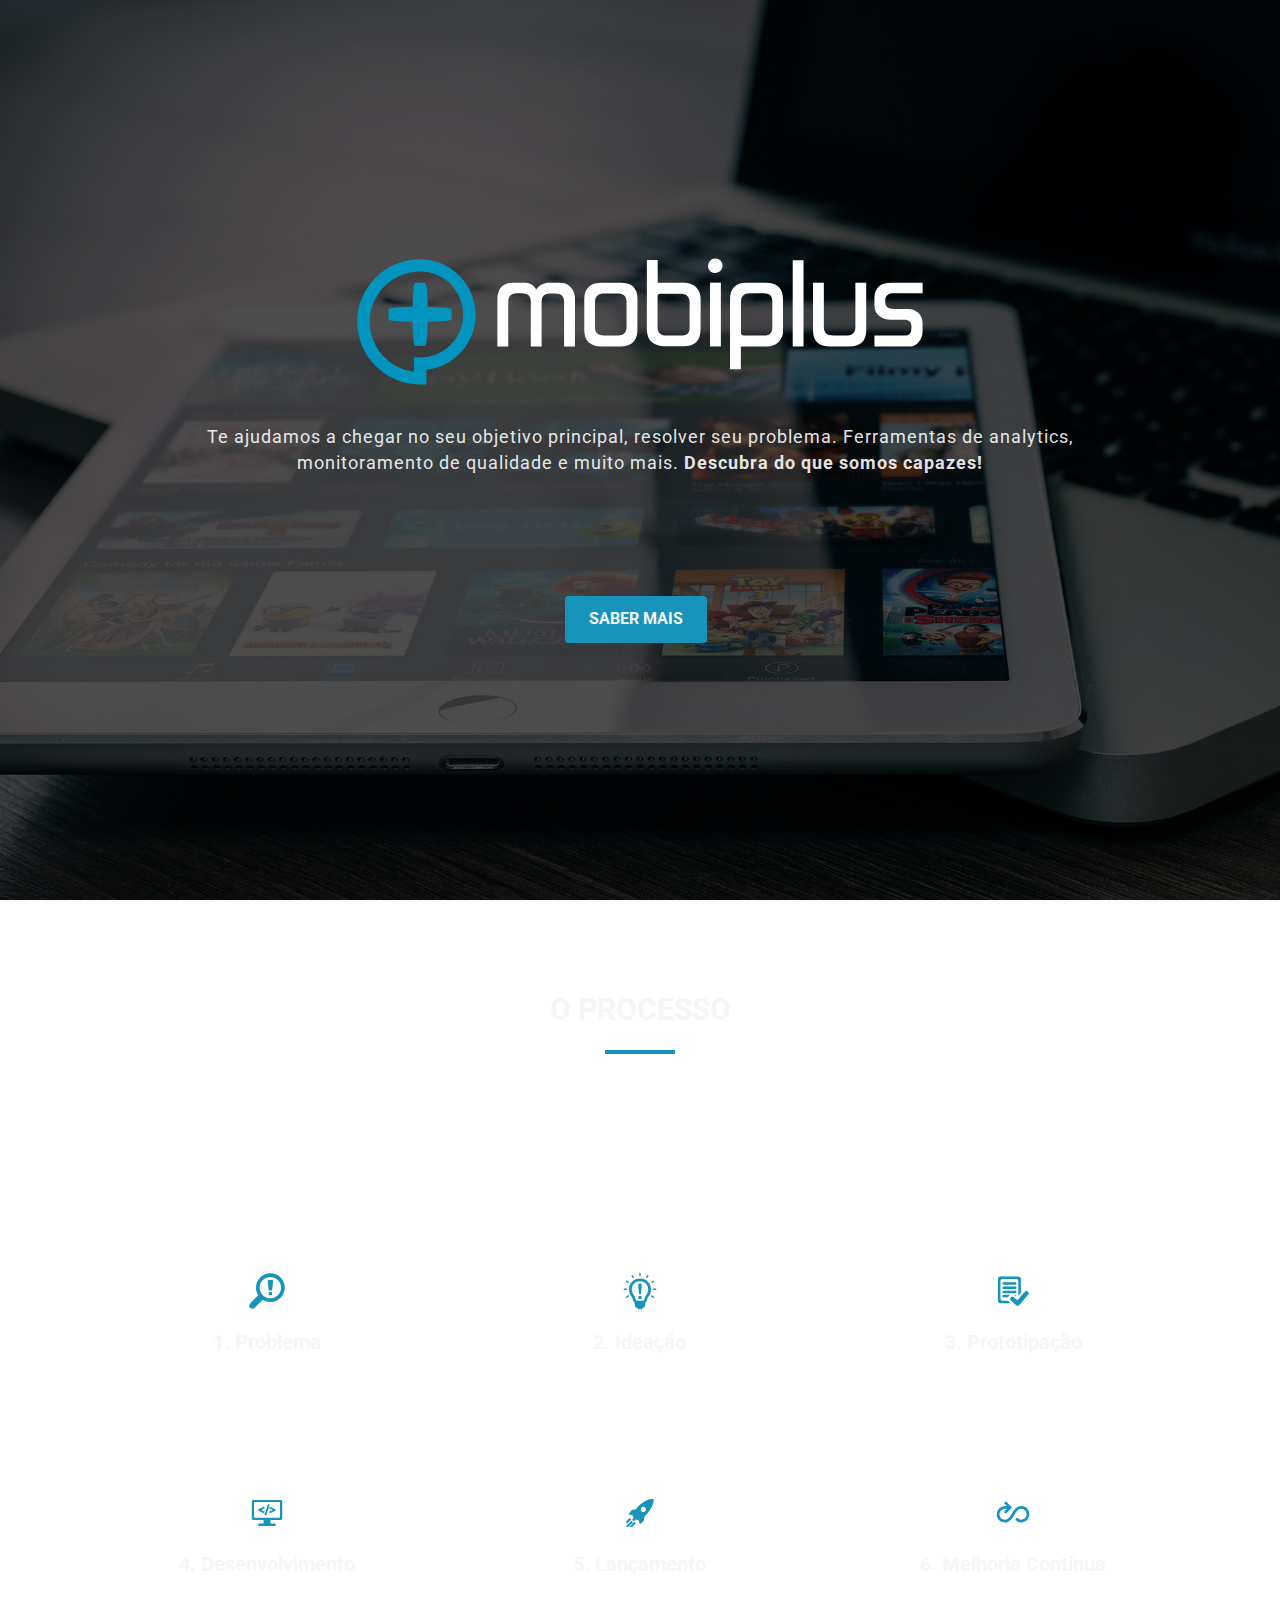
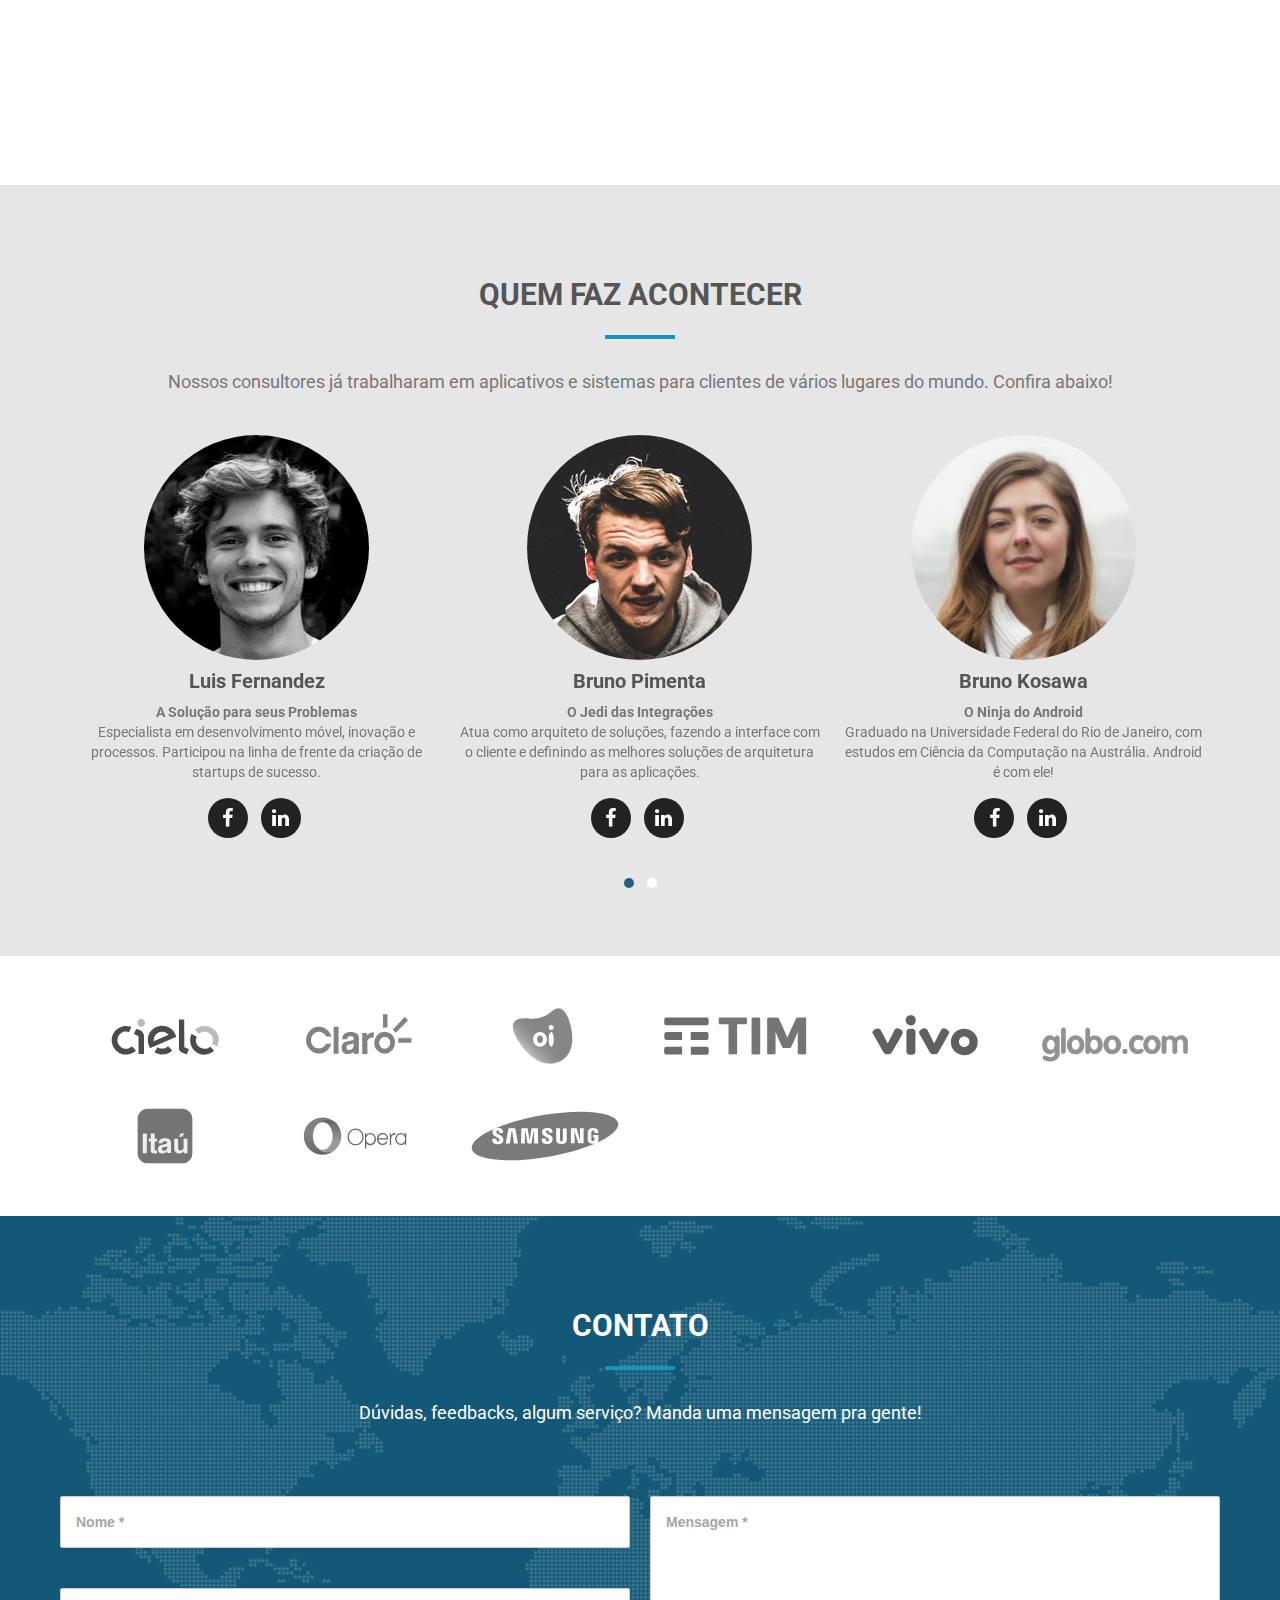
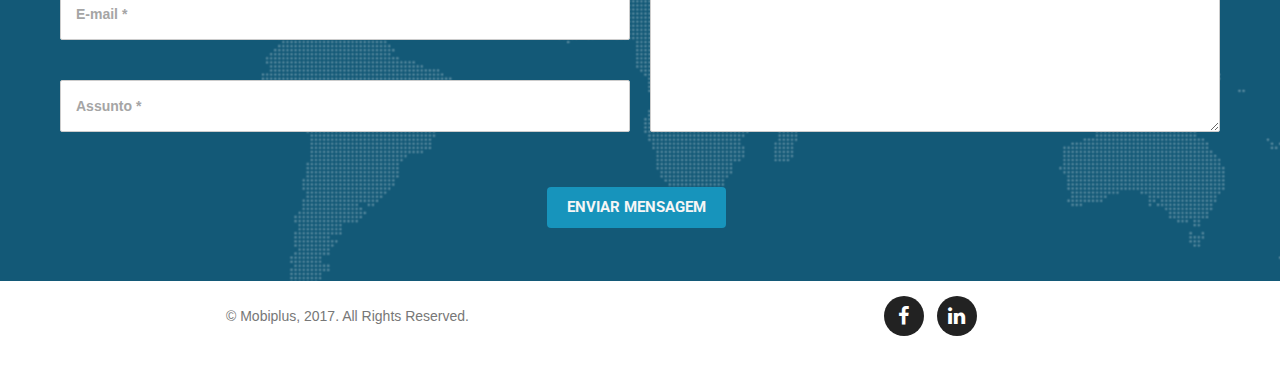
<file: MOBIPLUS/index.html>
<!DOCTYPE html>
<html lang="en">
<head>
<meta charset="utf-8">
<meta name="viewport" content="width=device-width, initial-scale=1">
<title>Mobiplus</title>
<meta name="description" content="">
<meta name="author" content="">

<!-- Bootstrap -->
<link rel="stylesheet" type="text/css"  href="css/bootstrap.css">
<link rel="stylesheet" type="text/css" href="fonts/font-awesome/css/font-awesome.css">

<link rel="image_src" href="img/imgsrc.jpg" />

<!-- Stylesheet
    ================================================== -->
<link rel="stylesheet" type="text/css"  href="css/style.css">
<link rel="stylesheet" type="text/css" href="css/prettyPhoto.css">

<link href="https://fonts.googleapis.com/css?family=Barlow+Semi+Condensed:400,700" rel="stylesheet">
<link href="https://fonts.googleapis.com/css?family=Roboto:400,700" rel="stylesheet">

<link rel="shortcut icon" href="img/favicon.ico" type="image/x-icon">
<link rel="icon" href="img/favicon.ico" type="image/x-icon">


</head>
<body id="page-top" data-spy="scroll" data-target=".navbar-fixed-top">
<div id="preloader">
  <div id="status"> <img src="img/preloader.gif" height="64" width="64" alt=""> </div>
</div>
<!-- Navigation -->
<nav class="navbar navbar-custom navbar-fixed-top" role="navigation">
  <div class="container">
    <div class="navbar-header">
      <button type="button" class="navbar-toggle" data-toggle="collapse" data-target=".navbar-main-collapse"> <i class="fa fa-bars"></i> </button>
      <a class="navbar-brand page-scroll" href="#page-top"> <img src="img/logo-mobiplus.svg" width="100px"></a> </div>
    
    <!-- Collect the nav links, forms, and other content for toggling -->
    <div class="collapse navbar-collapse navbar-right navbar-main-collapse">
      <ul class="nav navbar-nav">
        <!-- Hidden li included to remove active class from about link when scrolled up past about section -->
        <li class="hidden"> <a href="#page-top"></a> </li>
        <li> <a class="page-scroll" href="#services">O Processo</a> </li>
        <li> <a class="page-scroll titlee" href="#team">Quem Faz Acontecer</a> </li>
       <!-- <li> <a class="page-scroll" href="#testimonials">Feedbacks</a> </li> -->
        <li> <a class="page-scroll" href="#contact">Contato</a> </li>
      </ul>
    </div>
    <!-- /.navbar-collapse --> 
  </div>
  <!-- /.container --> 
</nav>

<!-- Header -->
<div id="intro">
  <div class="intro-body">
    <div class="container">
      <div class="row">
        <div class="col-md-10 col-md-offset-1">
          <img class="logoprincipal" src="img/logo-mobiplus-2.svg">
          <p class="intro-text introo">Te ajudamos a chegar no seu objetivo principal, resolver seu problema. Ferramentas de analytics, monitoramento de qualidade e muito mais. <span class="negritin"> Descubra do que somos capazes! </span>

</p>
          <a href="#services" class="btn btn-default page-scroll">SABER MAIS</a> </div>
      </div>
    </div>
  </div>
</div>
<!-- Services Section -->
<div id="services" class="text-center">
  <div class="container">
    <div class="section-title center">
      <h2>O Processo</h2>
      <hr>
    <div class="row">
    	      <div class= "col-md-12 com-sm-12">
      	<p class="spacc2">Apresente seu projeto e tenha a oportunidade de conhecer nosso trabalho durante o nosso <span class="negritin">Período de Experiência</span>.</p>
		<p class="spacc2">Após a aprovação do resultado seguimos em frente. 
		</p>
		<p class="spacc">É isso mesmo! Você decide se quer continuar fazendo seu projeto conosco.
		</p>
      </div>
            </div>
      <div class="topzera col-md-12">
      <div class="col-md-4 col-sm-6">
        <div class="service"> <img src="img/001.svg" width="40px" class="boxx">
          <h3>1. Problema</h3>
          <p class="lat">Para iniciar qualquer trabalho precisamos saber primeiro quais problemas iremos resolver juntos, como um time!</p>
        </div>
      </div>
      <div class="col-md-4 col-sm-6">
        <div class="service"> <img src="img/002.svg" width="40px" class="boxx">
          <h3>2. Ideação</h3>
          <p class="lat">Vamos dar as mãos e escolher juntos quais são as opções para solucionarmos o problema do nosso projeto.</p>
        </div>
      </div>
       <div class="col-md-4 col-sm-6">
        <div class="service"> <img src="img/003.svg" width="40px" class="boxx">
          <h3>3. Prototipação</h3>
          <p class="lat">Um app rapidinho na sua mão. Quanto mais rápido você tiver algo testável nas mãos, maior a chance de acertarmos e mais rápido chegaremos no próximo passo.</p>
        </div>
      </div>
      <div class="col-md-4 col-sm-6">
        <div class="service"> <img src="img/004.svg" width="40px" class="boxx">
          <h3>4. Desenvolvimento</h3>
          <p class="lat">Utilizamos o que há de mais novo no mercado de aplicativos e focamos em experiência do usuário, qualidade e produtividade. Acompanhe o andamento do desenvolvimento do seu app e comprove.</p>
        </div>
      </div>
       <div class="col-md-4 col-sm-6">
        <div class="service"> <img src="img/005.svg" width="40px" class="boxx">
          <h3>5. Lançamento</h3>
          <p class="lat">Lançamento em fase beta, otimização para melhor ranqueamento nas lojas de apps, orientação de ferramentas de monitoramento. Te auxiliamos também com o lançamento do seu app.</p>
        </div>
      </div>
      <div class="col-md-4 col-sm-6">
        <div class="service"> <img src="img/006.svg" width="40px" class="boxx">
          <h3>6. Melhoria Contínua</h3>
          <p class="lat">Aplicativo lançado é projeto terminado? Não para nós. Após o lançamento, te auxiliamos no mapeamento e entendimento das métricas para que sejam planejados os próximos passos.</p>
        </div>
      </div>
      </div>
      </div>
    </div>
  </div>
</div>
<!-- Team Section -->
<div id="team" class="text-center">
  <div class="container">
    <div class="section-title center">
      <h2>Quem Faz Acontecer</h2>
      <hr>
      <p class="p2">Nossos consultores já trabalharam em aplicativos e sistemas para clientes de vários lugares do mundo. Confira abaixo!</p>
    </div>
        <div class="row detail">
        <div class="col-md-12">
          <div id="carousel-example-generic-2" class="carousel slide">


            <!-- Wrapper for slides -->
<div class="carousel-inner">

          <div class="item active">
          <div class="col-sm-4">
            <div class="team-member">
              <img class="mx-auto rounded-circle" src="img/team/01.jpg" alt="">
              <h4 class="cinza2">Luis Fernandez</h4>
              <p class="cinza"><strong>A Solução para seus Problemas</strong></br>Especialista em desenvolvimento móvel, inovação e processos. Participou na linha de frente da criação de startups de sucesso.</p>
              <ul class="list-inline social-buttons">
              <li class="list-inline-item">
                  <a href="#">
                    <i class="fa fa-facebook"></i>
                  </a>
                </li>
                <li class="list-inline-item">
                  <a href="https://www.linkedin.com/in/luisfernandezbr/" target="_blank">
                    <i class="fa fa-linkedin"></i>
                  </a>
                </li>
              </ul>
            </div>
          </div>
          <div class="col-sm-4">
            <div class="team-member">
              <img class="mx-auto rounded-circle" src="img/team/02.jpg" alt="">
              <h4 class="cinza2">Bruno Pimenta</h4>
              <p class="cinza"><strong>O Jedi das Integrações</strong></br>Atua como arquiteto de soluções, fazendo a interface com o cliente e definindo as melhores soluções de arquitetura para as aplicações. </p>
              <ul class="list-inline social-buttons">
              <li class="list-inline-item">
                  <a href="#">
                    <i class="fa fa-facebook"></i>
                  </a>
                </li>
                <li class="list-inline-item">
                  <a href="https://www.linkedin.com/in/bpimenta/" target="_blank">
                    <i class="fa fa-linkedin"></i>
                  </a>
                </li>
              </ul>
            </div>
          </div>
          <div class="col-sm-4">
            <div class="team-member">
              <img class="mx-auto rounded-circle" src="img/team/03.jpg" alt="">
              <h4 class="cinza2">Bruno Kosawa</h4>
              <p class="cinza"><strong>O Ninja do Android</strong></br>Graduado na Universidade Federal do Rio de Janeiro, com estudos em Ciência da Computação na Austrália. Android é com ele!</p>
              <ul class="list-inline social-buttons">
                <li class="list-inline-item">
                  <a href="#">
                    <i class="fa fa-facebook"></i>
                  </a>
                </li>
                <li class="list-inline-item">
                  <a href="https://www.linkedin.com/in/bruno-fernandes-kosawa-da-1a659121/" target="_blank">
                    <i class="fa fa-linkedin"></i>
                  </a>
                </li>
              </ul>
            </div>
          </div>
        </div>



          <div class="item">
          <div class="col-sm-4">
            <div class="team-member">
              <img class="mx-auto rounded-circle" src="img/team/01.jpg" alt="">
              <h4 class="cinza2">Israel Mesquita</h4>
              <p class="cinza"><strong>O Herói do UX Design</strong></br>Focado no usuário. Um herói que usa o design para superar desafios e desenvolver soluções, fazendo um mundo melhor.
			</p>
              <ul class="list-inline social-buttons">
                <li class="list-inline-item">
                  <a href="#">
                    <i class="fa fa-facebook"></i>
                  </a>
                </li>
                <li class="list-inline-item">
                  <a href="#">
                    <i class="fa fa-linkedin"></i>
                  </a>
                </li>
              </ul>
            </div>
          </div>
          <div class="col-sm-4">
            <div class="team-member">
              <img class="mx-auto rounded-circle" src="img/team/02.jpg" alt="">
              <h4 class="cinza2">Halyson Gonçalves</h4>
              <p class="cinza"><strong>O Bola de Ouro do Android</strong></br>Formado na Universidade Federal de Viçosa e especialista em desenvolvimento móvel. As melhores soluções de otimização.</p>
              <ul class="list-inline social-buttons">
                <li class="list-inline-item">
                  <a href="#">
                    <i class="fa fa-facebook"></i>
                  </a>
                </li>
                <li class="list-inline-item">
                  <a href="#">
                    <i class="fa fa-linkedin"></i>
                  </a>
                </li>
              </ul>
            </div>
          </div>
        </div>


 <!--  <div class="item">
          <div class="col-sm-4">
            <div class="team-member">
              <img class="mx-auto rounded-circle" src="img/team/01.jpg" alt="">
              <h4>Kay Garland</h4>
              <p class="text-muted">Lead Designer</p>
              <ul class="list-inline social-buttons">
                <li class="list-inline-item">
                  <a href="#">
                    <i class="fa fa-twitter"></i>
                  </a>
                </li>
                <li class="list-inline-item">
                  <a href="#">
                    <i class="fa fa-facebook"></i>
                  </a>
                </li>
                <li class="list-inline-item">
                  <a href="#">
                    <i class="fa fa-linkedin"></i>
                  </a>
                </li>
              </ul>
            </div>
          </div>
          <div class="col-sm-4">
            <div class="team-member">
              <img class="mx-auto rounded-circle" src="img/team/02.jpg" alt="">
              <h4>Larry Parker</h4>
              <p class="text-muted">Lead Marketer</p>
              <ul class="list-inline social-buttons">
                <li class="list-inline-item">
                  <a href="#">
                    <i class="fa fa-twitter"></i>
                  </a>
                </li>
                <li class="list-inline-item">
                  <a href="#">
                    <i class="fa fa-facebook"></i>
                  </a>
                </li>
                <li class="list-inline-item">
                  <a href="#">
                    <i class="fa fa-linkedin"></i>
                  </a>
                </li>
              </ul>
            </div>
          </div>
          <div class="col-sm-4">
            <div class="team-member">
              <img class="mx-auto rounded-circle" src="img/team/03.jpg" alt="">
              <h4>Diana Pertersen</h4>
              <p class="text-muted">Lead Developer</p>
              <ul class="list-inline social-buttons">
                <li class="list-inline-item">
                  <a href="#">
                    <i class="fa fa-twitter"></i>
                  </a>
                </li>
                <li class="list-inline-item">
                  <a href="#">
                    <i class="fa fa-facebook"></i>
                  </a>
                </li>
                <li class="list-inline-item">
                  <a href="#">
                    <i class="fa fa-linkedin"></i>
                  </a>
                </li>
              </ul>
            </div>
          </div>
        </div>
 -->


</div>

            <ol class="carousel-indicators">
              <li data-target="#carousel-example-generic-2" data-slide-to="0" class="active"></li>
              <li data-target="#carousel-example-generic-2" data-slide-to="1"></li>
            <!--  <li data-target="#carousel-example-generic-2" data-slide-to="2"></li> -->
            </ol> 



        </div>
      </div>
        </div>
  </div>
</div>





    <section class="py-5">
      <div class="container">
        <div class="row roww">
          <div class="col-lg-2 col-md-4 col-sm-6 col-xs-12 spaccc">
            <a href="#">
              <img class="img-fluid d-block mx-auto maxh" src="img/cielo.svg" alt="">
            </a>
          </div>
          <div class="col-lg-2 col-md-4 col-sm-6 col-xs-12 spaccc">
            <a href="#">
              <img class="img-fluid d-block mx-auto maxh" src="img/claro.svg" alt="">
            </a>
          </div>
            <div class="col-lg-2 col-md-4 col-sm-6 col-xs-12 spaccc">
            <a href="#">
              <img class="img-fluid d-block mx-auto maxh" src="img/oi.svg" alt="">
            </a>
          </div>
          <div class="col-lg-2 col-md-4 col-sm-6 col-xs-12 spaccc">
            <a href="#">
              <img class="img-fluid d-block mx-auto maxh" src="img/tim.svg" alt="">
            </a>
          </div>
          <div class="col-lg-2 col-md-4 col-sm-6 col-xs-12 spaccc">
            <a href="#">
              <img class="img-fluid d-block mx-auto maxh" src="img/vivo.svg" alt="">
            </a>
          </div>
          <div class="col-lg-2 col-md-4 col-sm-6 col-xs-12 spaccc">
            <a href="#">
              <img class="img-fluid d-block mx-auto maxh" src="img/globocom.svg" alt="">
            </a>
          </div>
          <div class="col-lg-2 col-md-4 col-sm-6 col-xs-12 spaccc">
            <a href="#">
              <img class="img-fluid d-block mx-auto maxh" src="img/itau.svg" alt="">
            </a>
          </div>
          <div class="col-lg-2 col-md-4 col-sm-6 col-xs-12 spaccc">
            <a href="#">
              <img class="img-fluid d-block mx-auto maxh" src="img/opera.svg" alt="">
            </a>
          </div>
          <div class="col-lg-2 col-md-4 col-sm-6 col-xs-12 spaccc">
            <a href="#">
              <img class="img-fluid d-block mx-auto maxh" src="img/saam.svg" alt="">
            </a>
          </div>
          </div>
        </div>
      </div>
    </section>

<!--
<!-- Testimonials Section -->
<!-- <div id="testimonials" class="text-center">
  <div class="container">
    <div class="section-title center">
      <h2>Feedbacks</h2>
      <hr>
    </div>
    <div class="row">
      <div class="col-md-10 col-md-offset-1">
        <div class="row testimonials">
          <div class="col-sm-4">
            <blockquote><i class="fa fa-quote-left"></i>
              <p>Lorem ipsum dolor sit amet, consectetur adipiscing elitduis sed dapibus leo nec ornare.</p>
              <div class="clients-name">
                <p><strong><spam class="bluee">John Doe</spam></strong><br>
                  <em>CEO, Company Inc.</em></p>
              </div>
            </blockquote>
          </div>
          <div class="col-sm-4">
            <blockquote><i class="fa fa-quote-left"></i>
              <p>Lorem ipsum dolor sit amet, consectetur adipiscing elitduis sed dapibus leo nec ornare.</p>
              <div class="clients-name">
                <p><strong><spam class="bluee">Jane Doe</spam></strong><br>
                  <em>CEO, Company Inc.</em></p>
              </div>
            </blockquote>
          </div>
          <div class="col-sm-4">
            <blockquote><i class="fa fa-quote-left"></i>
              <p>Lorem ipsum dolor sit amet, consectetur adipiscing elitduis sed dapibus leo nec ornare.</p>
              <div class="clients-name">
                <p><strong><spam class="bluee">Chris Smith</spam></strong><br>
                  <em>CEO, Company Inc.</em></p>
              </div>
            </blockquote>
          </div>
        </div>
      </div>
    </div>
  </div>
</div>
-->

    <!-- Contact -->
    <section id="contact">
      <div class="container">
        <div class="row">
          <div class="col-lg-12 text-center">
      <div class="section-title center">
      <h2 class="whity">Contato</h2>
      <hr>
      <p class="whity p2">Dúvidas, feedbacks, algum serviço? Manda uma mensagem pra gente!</p>
      </div>
          </div>
        </div>
        <div class="row">
          <div class="col-lg-12">
            <form id="contactForm" name="sentMessage" novalidate>
              <div class="row">
                <div class="col-md-6">
                  <div class="form-group">
                     <input class="form-control" id="name" type="text" placeholder="Nome *" required data-validation-required-message="Por favor, coloque seu nome.">
                    <p class="help-block text-danger"></p>
                  </div>
                  <div class="form-group">
                    <input class="form-control" id="email" type="email" placeholder="E-mail *" required data-validation-required-message="Por favor, coloque seu e-mail">
                    <p class="help-block text-danger"></p>
                  </div>
                  <div class="form-group">
                    <input class="form-control" id="subject" type="tel" placeholder="Assunto *" required data-validation-required-message="Por favor, escreva o assunto">
                    <p class="help-block text-danger"></p>
                  </div>
                </div>
                <div class="col-md-6">
                  <div class="form-group">
                    <textarea class="form-control" id="message" placeholder="Mensagem *" required data-validation-required-message="Por favor, escreva sua mensagem."></textarea>
                    <p class="help-block text-danger"></p>
                  </div>
                </div>
                <div class="clearfix"></div>
                <div class="col-lg-12 text-center">
                  <div id="success"></div>
                  <button id="sendMessageButton" class="btn btn-default" type="submit">ENVIAR MENSAGEM</button>
                </div>
              </div>
            </form>
          </div>
        </div>
      </div>
    </section>

    <!-- Footer -->
    <footer>
      <div class="container">
        <div class="row">
          <div class="col-md-6">
            <span class="copyright"><p>&copy; Mobiplus, 2017. All Rights Reserved.</p></span>
          </div>
          <div class="col-md-6">
            <ul class="list-inline social-buttons">
              <li class="list-inline-item">
                <a href="#">
                  <i class="fa fa-facebook"></i>
                </a>
              </li>
              <li class="list-inline-item">
                <a href="#">
                  <i class="fa fa-linkedin"></i>
                </a>
              </li>
            </ul>
          </div>
        </div>
      </div>
    </footer>






<!-- jQuery (necessary for Bootstrap's JavaScript plugins) --> 
<script type="text/javascript" src="js/jquery.1.11.1.js"></script> 
<!-- Include all compiled plugins (below), or include individual files as needed --> 
<script type="text/javascript" src="js/bootstrap.js"></script> 
<script type="text/javascript" src="js/SmoothScroll.js"></script> 
<script type="text/javascript" src="js/jquery.prettyPhoto.js"></script> 
<script type="text/javascript" src="js/jquery.isotope.js"></script> 
<script type="text/javascript" src="js/jquery.parallax.js"></script> 
<script type="text/javascript" src="js/jqBootstrapValidation.js"></script> 
<script type="text/javascript" src="js/contact_me.js"></script> 



<script src="js/jquery.js"></script>
<script src="js/animatescroll.js"></script>
<script src="js/scripts.js"></script>
<script src="js/retina.min.js"></script>






<!-- Javascripts
    ================================================== --> 
<script type="text/javascript" src="js/main.js"></script>
</body>
</html>
</file>
<file: MOBIPLUS/css/style.css>
body, html {
	font-family: Roboto;
	text-rendering: optimizeLegibility !important;
	-webkit-font-smoothing: antialiased !important;
	color: #777;
	width: 100% !important;
	height: 100% !important;
}
h1 {
	font-weight: 700;
}
h1 strong {
	font-weight: 900;
}
h2 {
	text-transform: uppercase;
	line-height: 20px;
	font-weight: 700;
	margin: 0;
	color: #555;
}
h3 {
	font-size: 16px;
	font-weight: 700;
	color: #555;
}
h4 {
	font-size: 20px;	
	font-weight: 700;
	color: #555;
}
h5 {
	text-transform: uppercase;
	font-weight: 700;
	line-height: 20px;
}
h6{
	color: white;
	font-size: 16px;
	font-weight: 700;
	line-height: 24px;
	margin-left: 30px;
	margin-right: 30px;
}


p {
	font-size: 14px;
}
a {
	color: #000000;
}
a:hover, a:focus {
	text-decoration: none;
	color: #1794bc;
}
ul, ol {
	list-style: none;
}
.clearfix:after {
	visibility: hidden;
	display: block;
	font-size: 0;
	content: " ";
	clear: both;
	height: 0;
}
.clearfix {
	display: inline-block;
}
* html .clearfix {
	height: 1%;
}
.clearfix {
	display: block;
}
#preloader {
	position: fixed;
	top: 0;
	left: 0;
	right: 0;
	bottom: 0;
	background: #ddd;
	z-index: 99999;
	height: 100%;
}
#status {
	position: absolute;
	left: 50%;
	top: 50%;
	width: 64px;
	height: 64px;
	margin: -32px 0 0 -32px;
	padding: 0;
}
ul, ol {
	padding: 0;
	webkit-padding: 0;
	moz-padding: 0;
}
hr {
	height: 4px;
	width: 70px;
	text-align: center;
	position: relative;
	background: #1794bc;
	margin: 0 auto;
	margin-bottom: 30px;
	border: 0;
}
/* Navigation */
.navbar-custom {
	padding: 0;
	border-bottom: 0;
	letter-spacing: 1px;
	background: #333;
	text-transform: uppercase;
}
.navbar-custom .navbar-brand {
	font-weight: 600;
}
.navbar-custom .navbar-brand i.fa {
	color: #1794bc;
}
.navbar-custom .navbar-brand:focus {
	outline: 0;
}
.navbar-custom .navbar-toggle {
	color: #eee;
	font-size: 18px;
	border-radius: 2px;
	padding: 0 4px;
}
.navbar-custom .navbar-toggle:hover, .navbar-custom .navbar-toggle:focus {
	background-color: #1794bc;
	color: #ffffff;
}
.navbar-custom .navbar-brand .navbar-toggle:focus, .navbar-custom .navbar-brand .navbar-toggle:active {
	outline: 0;
}
.navbar-custom a {
	color: #fff;
}
.navbar-custom .nav li a {
	-webkit-transition: background .3s ease-in-out;
	-moz-transition: background .3s ease-in-out;
	transition: background .3s ease-in-out;
}
.navbar-custom .nav li a:hover {
	outline: 0;
	color: #1794bc;
	background-color: transparent;
}
.navbar-custom .nav li a:focus, .navbar-custom .nav li a:active {
	outline: 0;
	background-color: transparent;
	color: #1794bc;
}
.navbar-custom .nav li.active {
	outline: 0;
}
.navbar-custom .nav li.active a {
	background-color: rgba(255,255,255,.3);
}
.navbar-custom .nav li.active a:hover {
	color: #fff;
}
/* Home Section */
#intro {
	display: table;
	width: 100%;
	height: auto;
	padding: 100px 0;
	text-align: center;
	color: #fff;
	background: url(../img/intro-bg.jpg) no-repeat center center fixed;
	background-color: #000;
	-webkit-background-size: cover;
	-moz-background-size: cover;
	background-size: cover;
	-o-background-size: cover;
}
#intro .intro-body {
	display: table-cell;
	vertical-align: middle;
}
#intro .intro-body H1 {
	font-size: 76px;
	font-weight: 700;
	color: rgba(255,255,255,0.8);
	text-transform: uppercase;
}
#intro .intro-body .brand-heading {
	color: #1794bc;
}
#intro .intro-body .intro-text {
	font-size: 18px;
	line-height: 26px;
}

@media(min-width:768px) {
#intro {
	height: 100%;
	padding: 0;
}
#intro .intro-body .intro-text {
	font-size: 18px;
	letter-spacing: 1px;
	margin-bottom: 100px;
	color: rgba(255,255,255,0.9);
}
}
.btn-default {
	color: #f6f6f6;
	background: #1794bc;
	border: 0;
	padding: 12px 24px;
	margin: 20px 8px 8px 0px;
	font-size: 16px;
	font-weight: 700;
	transition: all 0.5s;
}
.btn-default:hover, .btn-default:focus, .btn-default.focus, .btn-default:active, .btn-default.active {
	color: #f6f6f6;
	background-color: #205f82;
}
.section-title.center {
	padding: 30px 0;
}
.section-title h2, .section-title.center h2 {
	margin-bottom: 30px;
}
/* About Section */
#about {
	padding: 160px 0;
	background: #f6f6f6;
}
#about .about-text {
	margin-left: 10px;
}
#about H4 {
	font-size: 20px;
}
#about li {
	margin-bottom: 3px;
	list-style: none;
	padding: 0;
	font-size: 13px;
}
#about li:before {
	content: "✓";
	font-weight: 600;
	padding-right: 10px;
	color: #1794bc;
}
#about i.fa {
	float: left;
	display: block;
	margin-right: 15px;
	color: #fff;
	font-size: 44px;
	text-shadow: 0 0 1px #666;
}
#about img {
	margin-top: 20px;
}
#about p {
	margin-top: 20px;
	margin-bottom: 30px;
}


/* Services Section */
#services {
	padding: 70px 0;
	background: url(../img/services-bg.jpg);
	background-size: cover;
	background-attachment: fixed;
}
#services .service {
	padding: 20px 10px;

}
#services h2 {
	color: #f6f6f6;
}
#services h3 {
	font-size: 20px;
	font-weight: 600;
	color: #f6f6f6;
}
#services p {
	color: white;
}
.space {
	margin-top: 40px;
}
#services i.fa {
	font-size: 36px;
	color: #1794bc;
	transition: all 0.5s;
}
/* Gallery Section */
#works {
	padding: 120px 0;
	background: #f6f6f6;
}
.categories {
	padding-bottom: 30px;
	text-align: center;
}
ul.cat li {
	display: inline-block;
}
ol.type li {
	display: inline-block;
	margin-left: 20px;
}
ol.type li a {
	color: #777;
	padding: 8px 16px;
	border: 1px solid #ccc;
	border-radius: 2px;
}
ol.type li a.active {
	color: #f6f6f6;
	border: 1px solid #1794bc;
	background: #1794bc;
}
ol.type li a:hover {
	color: #f6f6f6;
	border: 1px solid #1794bc;
	background: #1794bc;
}
.isotope-item {
	z-index: 2
}
.isotope-hidden.isotope-item {
	z-index: 1
}
.isotope, .isotope .isotope-item {
	/* change duration value to whatever you like */
	-webkit-transition-duration: 0.8s;
	-moz-transition-duration: 0.8s;
	transition-duration: 0.8s;
}
.isotope-item {
	margin-right: -1px;
	-webkit-backface-visibility: hidden;
	backface-visibility: hidden;
}
.isotope {
	-webkit-backface-visibility: hidden;
	backface-visibility: hidden;
	-webkit-transition-property: height, width;
	-moz-transition-property: height, width;
	transition-property: height, width;
}
.isotope .isotope-item {
	-webkit-backface-visibility: hidden;
	backface-visibility: hidden;
	-webkit-transition-property: -webkit-transform, opacity;
	-moz-transition-property: -moz-transform, opacity;
	transition-property: transform, opacity;
}
.portfolio-item {
	margin-bottom: 30px;
}
.portfolio-item .hover-bg {
	max-height: 190px;
	overflow: hidden;
	position: relative;
}
.hover-bg .hover-text {
	position: absolute;
	text-align: center;
	margin: 0 auto;
	color: rgba(255,255,255,0.6);
	background: rgba(0, 0, 0, 0.66);
	padding: 25% 0;
	height: 100%;
	width: 100%;
	opacity: 0;
	transition: all 0.5s;
}
.hover-bg .hover-text>h4 {
	opacity: 0;
	-webkit-transform: translateY(100%);
	transform: translateY(100%);
	transition: all 0.3s;
	color: #f6f6f6;
}
.hover-bg:hover .hover-text>h4 {
	opacity: 1;
	-webkit-backface-visibility: hidden;
	-webkit-transform: translateY(0);
	transform: translateY(0);
}
.hover-bg .hover-text>p {
	opacity: 0;
	-webkit-transform: translateY(100%);
	transform: translateY(100%);
	transition: all 0.3s;
}
.hover-bg:hover .hover-text>p {
	opacity: 1;
	-webkit-backface-visibility: hidden;
	-webkit-transform: translateY(0);
	transform: translateY(0);
}
.hover-bg .hover-text>i {
	opacity: 0;
	-webkit-transform: translateY(0);
	transform: translateY(0);
	transition: all 0.3s;
}
.hover-bg:hover .hover-text>i {
	opacity: 1;
	-webkit-backface-visibility: hidden;
	-webkit-transform: translateY(100%);
	transform: translateY(100%);
}
.hover-bg:hover .hover-text {
	opacity: 1;
}
#works i.fa {
	font-size: 20px;
	padding: 5px;
	color: #F4D03F;
}
/* Team Section */
#team {
	padding: 70px 0 50px 0;
	background: #e6e6e6;
}
img.img-thumbnail.team-img {
	width: 200px;
	height: 200px;
	border: 0;
	border-radius: 0;
	background-color: #f6f6f6;
}
#team .thumbnail {
	background: transparent;
	border: 0;
}
#team .thumbnail .caption {
	padding: 9px;
	color: #777;
}
/* Testimonials Section */
#testimonials {
	background: url(../img/testimonials-bg.jpg);
	background-size: cover;
	background-attachment: fixed;
	color: #ddd;
	padding: 170px 0;
}
#testimonials h2 {
	color: #f6f6f6;
}
#testimonials blockquote {
	position: relative;
	margin-top: 20px;
	border: 0;
	text-align: center;
	color: rgba(255,255,255,0.8);
}
#testimonials i {
	font-size: 24px;
	color: rgba(83,145,186,0.7);
	margin-bottom: 14px;
}
#testimonials .clients-name {
	display: inline-block;
	border-top: 1px solid rgba(255,255,255,0.3);
	padding: 20px 0;
	margin-top: 10px;
}
/* Contact Section */
#contact {
	padding: 70px 0 15px 0;
	background: #f6f6f6;
}
#contact .contact-item {
	padding: 10px;
	margin: 10px;
	height: 100px;
	border-radius: 4px;
}
#contact h3 {
	font-size: 20px;
	font-weight: 400;
	margin-top: 40px;
}
#contact form {
	padding: 30px 0;
}
#contact i.fa {
	font-size: 22px;
	color: #1794bc;
	margin-bottom: 10px;
}
#contact .text-danger {
	color: #ff3333;
	text-align: left;
}
label {
	font-size: 12px;
	font-weight: 400;
	font-family: 'Open Sans', sans-serif;
	float: left;
}
#contact .form-control {
	display: block;
	width: 100%;
	padding: 6px 12px;
	font-size: 14px;
	line-height: 1.42857143;
	color: #555;
	background-color: #fff;
	background-image: none;
	border: 1px solid #ccc;
	border-radius: 2px;
	-webkit-box-shadow: none;
	box-shadow: none;
	-webkit-transition: none;
	-o-transition: none;
	transition: none;
}
#contact .form-control:focus {
	border-color: inherit;
	outline: 0;
	-webkit-box-shadow: transparent;
	box-shadow: transparent;
}
#contact .btn-default {
	background: #1794bc;
	border: 0;
	border-radius: 4px;
	padding: 10px 20px;
	color: #f6f6f6;
	margin-top: 15px;
	font-size: 15px;
}
#contact .btn-default:hover, #contact .btn-default:focus {
	color: #f6f6f6;
	background: #205f82;
}
.btn:active, .btn.active {
	background-image: none;
	outline: 0;
	-webkit-box-shadow: none;
	box-shadow: none;
}
a:focus, .btn:focus, .btn:active:focus, .btn.active:focus, .btn.focus, .btn:active.focus, .btn.active.focus {
	outline: none;
	outline-offset: none;
}
#contact .social ul {
	margin-top: 30px;
}
#contact .social ul li {
	display: inline-block;
	margin: 0 20px;
}
#contact .social i.fa {
	font-size: 24px;
	padding-top: 8px;
	color: #1794bc;
	border-radius: 4px;
	transition: all 0.3s;
}
#contact .social i.fa:hover {
	color: #205f82;
}
/* Footer Section*/
#footer {
	background: #333;
	color: #777;
	padding: 20px 0;
	text-align: center;
}
#footer a {
	color: #999999;
}
#footer a:hover, a:focus {
	color: #1794bc;
}
#footer p {
	font-size: 13px;
	margin-top: 10px;
}

@media (max-width: 768px) {
.hover-bg .hover-text {
	padding: 20%;
}
}

@media (max-width: 640px) {
#intro .intro-body H1 {
	font-size: 3em;
}
}


/*
AQUI ENTRA AS MINHAS COISAS
*/


.col-xs-1, .col-sm-1, .col-md-1, .col-lg-1, .col-xs-2, .col-sm-2, .col-md-2, .col-lg-2, .col-xs-3, .col-sm-3, .col-md-3, .col-lg-3, .col-xs-4, .col-sm-4, .col-md-4, .col-lg-4, .col-xs-5, .col-sm-5, .col-md-5, .col-lg-5, .col-xs-6, .col-sm-6, .col-md-6, .col-lg-6, .col-xs-7, .col-sm-7, .col-md-7, .col-lg-7, .col-xs-8, .col-sm-8, .col-md-8, .col-lg-8, .col-xs-9, .col-sm-9, .col-md-9, .col-lg-9, .col-xs-10, .col-sm-10, .col-md-10, .col-lg-10, .col-xs-11, .col-sm-11, .col-md-11, .col-lg-11, .col-xs-12, .col-sm-12, .col-md-12, .col-lg-12 {
	padding-left: 10px;
	padding-right: 10px;

}

.roww {
	padding-top: 30px;
	padding-bottom: 30px;
	margin: 0 auto;
}

div.col-md-3 .col-sm-6 {
	vertical-align: middle !important;
}

.rounded-circle {
	border-radius: 50%;
}

.mx-auto {
	margin-left: auto !important;
	margin-right: auto !important;
}

.d-block {
	display: block!important;
}

.img-fluid {
	max-width: 100%
	height: auto;
}

img {
	vertical-align: middle;
}

.introo {
	margin-left: 25px;
	margin-right: 25px;
}

.topzera {
	margin-top: 40px;
}

.topzin {
	margin-top: 14px;
}

.bluee {
	color: rgba(83,145,186,0.9);
}

.topze {
	margin-top: 21px;
}

.topzer {
	margin-top: 15px;
}

.spacc {
	margin-bottom: 10px;
	font-size: 18px;
}

.lat {
	margin-left: 10px;
	margin-right: 10px;
}

.spacc2 {
	margin-bottom: 20px;
	font-size: 18px;
}












.detail .carousel-indicators .active {
	background: #246081;	
}

header .carousel-iphone{
	margin-right: auto;
	margin-left: auto;
	width: 320px;
	height: 672px;
	background: url('../img/iphone-front.png') no-repeat;
	background-size: 100%;
	
}

header .carousel {
	position: relative;
	margin-right: auto;
	margin-left: auto;
	padding: 95px 0px 0px 4px;
	width: 282px;
}

header .carousel-indicators .active {
	width: 15px;
	height: 15px;
	background: #444444;
}

header .carousel-indicators {
	bottom: -63px;
}

header .carousel-indicators li {
	display: inline-block;
	margin: 1px;
	width: 15px;
	height: 15px;
	border: 1px solid #666666;
	border-radius: 10px;
	text-indent: -999px;
	cursor: pointer;
}


.detail{
	overflow: hidden;
}

.detail .title{
	margin-bottom: 80px;
	text-align: center;
}

.detail .features .row{
	margin-bottom: 40px;
}



.detail .carousel-control{
	background: none;
}

.detail .app-screenshot{
	overflow: hidden;
	overflow: hidden;
	margin-right: auto;
	margin-left: auto;
	padding-top: 95px;
	width: 320px;
	height: 450px;
	background: url('../img/iphone-front.png') no-repeat;
	background-size: 100%;
}

.detail .app-screenshot img{
	margin-right: auto;
	margin-left: auto;
	padding-left: 4px;
	width: 280px;
}

.detail .carousel-indicators {
	position: relative;
	bottom: 0;
	left: 0;
	margin-top: 0px;
	margin-bottom: 0px;
	margin-left: 0px;
	padding: 0px 5px 5px 5px;
	padding-bottom: 8px;
	width: 100%;
	background: #e6e6e6;
}

.detail .carousel-indicators .active {
	width: 10px;
	height: 10px;
	border: none;
	border-radius: 100px;
}

.detail .carousel-indicators li {
	display: inline-block;
	margin: 5px;
	width: 10px;
	height: 10px;
	border: none;
	border-radius: 100px;
	background: #ffffff;
	text-indent: -999px;
	cursor: pointer;
}







section#contact {
  background-color: #135977;
  background-image: url("../img/map-image.png");
  background-repeat: no-repeat;
  background-position: center; }
  section#contact .section-heading {
    color: white; }
  section#contact .form-group {
    margin-bottom: 40px; }
    section#contact .form-group input,
    section#contact .form-group textarea {
      padding: 15px; }
    section#contact .form-group input.form-control {
      height: auto; }
    section#contact .form-group textarea.form-control {
      height: 236px; }
  section#contact .form-control:focus {
    border-color: #fed136;
    box-shadow: none; }
  section#contact ::-webkit-input-placeholder {
    font-weight: 700;
    color: #a5a5a5;
    font-family: 'OpenSans', sans-serif; }
  section#contact :-moz-placeholder {
    font-weight: 700;
    color: #a5a5a5;
    /* Firefox 18- */
    font-family: 'OpenSans', sans-serif; }
  section#contact ::-moz-placeholder {
    font-weight: 700;
    color: #a5a5a5;
    /* Firefox 19+ */
    font-family: 'OpenSans', sans-serif; }
  section#contact :-ms-input-placeholder {
    font-weight: 700;
    color: #a5a5a5;
    font-family: 'OpenSans', sans-serif; }
  section#contact .text-danger {
    color: #e74c3c; }

footer {
  padding: 15px 0 15px 0;
  text-align: center; }
  footer span.copyright {
    font-size: 90%;
    line-height: 40px;
    text-transform: none;
    font-family: 'OpenSans', sans-serif;
    }
  footer ul.quicklinks {
    font-size: 90%;
    line-height: 40px;
    margin-bottom: 0;
    text-transform: none;
    font-family: 'OpenSans', sans-serif;
}

ul.social-buttons {
  margin-bottom: 15px; }
  ul.social-buttons li a {
    font-size: 20px;
    line-height: 40px;
    display: block;
    width: 40px;
    height: 40px;
    -webkit-transition: all 0.3s;
    -moz-transition: all 0.3s;
    transition: all 0.3s;
    color: white;
    border-radius: 100%;
    outline: none;
    background-color: #222222; }
    ul.social-buttons li a:active, ul.social-buttons li a:focus, ul.social-buttons li a:hover {
      background-color: #1794bc; }

.text-primary {
  color: #fed136 !important; }



  .whity {
  	color: white;
  }

  #team .col-sm-4 {
  	margin-bottom: 20px;
  }

  .spaccc {
  	margin-top: 20px;
  	margin-bottom: 20px;
    filter: gray; /* IE6-9 */
    -webkit-filter: grayscale(1); /* Google Chrome, Safari 6+ & Opera 15+ */
    filter: grayscale(1); /* Microsoft Edge and Firefox 35+ */
    opacity: 0.7;
    filter: alpha(opacity=70);
  }

  .logoprincipal {
  	padding-bottom: 30px;
  }

  .negritin {
  	font-weight: 700;
  }

  .p2 {
  	font-size: 18px;
  }
  .cinza {
  	font-color: #424242;
  	margin-bottom: 16px;
  }

   .cinza {
  	font-color: #424242;
 } 

 .central {
 	text-align: center;
 }

 .maxh {
 	max-height: 60px;
 }

 .titlee {
 	line-height: 30px;
 }
</file>
<file: MOBIPLUS/css/prettyPhoto.css>
div.pp_default .pp_top,div.pp_default .pp_top .pp_middle,div.pp_default .pp_top .pp_left,div.pp_default .pp_top .pp_right,div.pp_default .pp_bottom,div.pp_default .pp_bottom .pp_left,div.pp_default .pp_bottom .pp_middle,div.pp_default .pp_bottom .pp_right{height:13px}
div.pp_default .pp_top .pp_left{background:url(../img/prettyPhoto/default/sprite.png) -78px -93px no-repeat}
div.pp_default .pp_top .pp_middle{background:url(../img/prettyPhoto/default/sprite_x.png) top left repeat-x}
div.pp_default .pp_top .pp_right{background:url(../img/prettyPhoto/default/sprite.png) -112px -93px no-repeat}
div.pp_default .pp_content .ppt{color:#f8f8f8}
div.pp_default .pp_content_container .pp_left{background:url(../img/prettyPhoto/default/sprite_y.png) -7px 0 repeat-y;padding-left:13px}
div.pp_default .pp_content_container .pp_right{background:url(../img/prettyPhoto/default/sprite_y.png) top right repeat-y;padding-right:13px}
div.pp_default .pp_next:hover{background:url(../img/prettyPhoto/default/sprite_next.png) center right no-repeat;cursor:pointer}
div.pp_default .pp_previous:hover{background:url(../img/prettyPhoto/default/sprite_prev.png) center left no-repeat;cursor:pointer}
div.pp_default .pp_expand{background:url(../img/prettyPhoto/default/sprite.png) 0 -29px no-repeat;cursor:pointer;width:28px;height:28px}
div.pp_default .pp_expand:hover{background:url(../img/prettyPhoto/default/sprite.png) 0 -56px no-repeat;cursor:pointer}
div.pp_default .pp_contract{background:url(../img/prettyPhoto/default/sprite.png) 0 -84px no-repeat;cursor:pointer;width:28px;height:28px}
div.pp_default .pp_contract:hover{background:url(../img/prettyPhoto/default/sprite.png) 0 -113px no-repeat;cursor:pointer}
div.pp_default .pp_close{width:30px;height:30px;background:url(../img/prettyPhoto/default/sprite.png) 2px 1px no-repeat;cursor:pointer}
div.pp_default .pp_gallery ul li a{background:url(../img/prettyPhoto/default/default_thumb.png) center center #f8f8f8;border:1px solid #aaa}
div.pp_default .pp_social{margin-top:7px}
div.pp_default .pp_gallery a.pp_arrow_previous,div.pp_default .pp_gallery a.pp_arrow_next{position:static;left:auto}
div.pp_default .pp_nav .pp_play,div.pp_default .pp_nav .pp_pause{background:url(../img/prettyPhoto/default/sprite.png) -51px 1px no-repeat;height:30px;width:30px}
div.pp_default .pp_nav .pp_pause{background-position:-51px -29px}
div.pp_default a.pp_arrow_previous,div.pp_default a.pp_arrow_next{background:url(../img/prettyPhoto/default/sprite.png) -31px -3px no-repeat;height:20px;width:20px;margin:4px 0 0}
div.pp_default a.pp_arrow_next{left:52px;background-position:-82px -3px}
div.pp_default .pp_content_container .pp_details{margin-top:5px}
div.pp_default .pp_nav{clear:none;height:30px;width:110px;position:relative}
div.pp_default .pp_nav .currentTextHolder{font-family:Georgia;font-style:italic;color:#999;font-size:11px;left:75px;line-height:25px;position:absolute;top:2px;margin:0;padding:0 0 0 10px}
div.pp_default .pp_close:hover,div.pp_default .pp_nav .pp_play:hover,div.pp_default .pp_nav .pp_pause:hover,div.pp_default .pp_arrow_next:hover,div.pp_default .pp_arrow_previous:hover{opacity:0.7}
div.pp_default .pp_description{font-size:13px;font-weight:500;line-height:14px;margin:5px 50px 5px 0}
div.pp_default .pp_bottom .pp_left{background:url(../img/prettyPhoto/default/sprite.png) -78px -127px no-repeat}
div.pp_default .pp_bottom .pp_middle{background:url(../img/prettyPhoto/default/sprite_x.png) bottom left repeat-x}
div.pp_default .pp_bottom .pp_right{background:url(../img/prettyPhoto/default/sprite.png) -112px -127px no-repeat}
div.pp_default .pp_loaderIcon{background:url(../img/prettyPhoto/default/loader.gif) center center no-repeat}
div.light_rounded .pp_top .pp_left{background:url(../img/prettyPhoto/light_rounded/sprite.png) -88px -53px no-repeat}
div.light_rounded .pp_top .pp_right{background:url(../img/prettyPhoto/light_rounded/sprite.png) -110px -53px no-repeat}
div.light_rounded .pp_next:hover{background:url(../img/prettyPhoto/light_rounded/btnNext.png) center right no-repeat;cursor:pointer}
div.light_rounded .pp_previous:hover{background:url(../img/prettyPhoto/light_rounded/btnPrevious.png) center left no-repeat;cursor:pointer}
div.light_rounded .pp_expand{background:url(../img/prettyPhoto/light_rounded/sprite.png) -31px -26px no-repeat;cursor:pointer}
div.light_rounded .pp_expand:hover{background:url(../img/prettyPhoto/light_rounded/sprite.png) -31px -47px no-repeat;cursor:pointer}
div.light_rounded .pp_contract{background:url(../img/prettyPhoto/light_rounded/sprite.png) 0 -26px no-repeat;cursor:pointer}
div.light_rounded .pp_contract:hover{background:url(../img/prettyPhoto/light_rounded/sprite.png) 0 -47px no-repeat;cursor:pointer}
div.light_rounded .pp_close{width:75px;height:22px;background:url(../img/prettyPhoto/light_rounded/sprite.png) -1px -1px no-repeat;cursor:pointer}
div.light_rounded .pp_nav .pp_play{background:url(../img/prettyPhoto/light_rounded/sprite.png) -1px -100px no-repeat;height:15px;width:14px}
div.light_rounded .pp_nav .pp_pause{background:url(../img/prettyPhoto/light_rounded/sprite.png) -24px -100px no-repeat;height:15px;width:14px}
div.light_rounded .pp_arrow_previous{background:url(../img/prettyPhoto/light_rounded/sprite.png) 0 -71px no-repeat}
div.light_rounded .pp_arrow_next{background:url(../img/prettyPhoto/light_rounded/sprite.png) -22px -71px no-repeat}
div.light_rounded .pp_bottom .pp_left{background:url(../img/prettyPhoto/light_rounded/sprite.png) -88px -80px no-repeat}
div.light_rounded .pp_bottom .pp_right{background:url(../img/prettyPhoto/light_rounded/sprite.png) -110px -80px no-repeat}
div.dark_rounded .pp_top .pp_left{background:url(../img/prettyPhoto/dark_rounded/sprite.png) -88px -53px no-repeat}
div.dark_rounded .pp_top .pp_right{background:url(../img/prettyPhoto/dark_rounded/sprite.png) -110px -53px no-repeat}
div.dark_rounded .pp_content_container .pp_left{background:url(../img/prettyPhoto/dark_rounded/contentPattern.png) top left repeat-y}
div.dark_rounded .pp_content_container .pp_right{background:url(../img/prettyPhoto/dark_rounded/contentPattern.png) top right repeat-y}
div.dark_rounded .pp_next:hover{background:url(../img/prettyPhoto/dark_rounded/btnNext.png) center right no-repeat;cursor:pointer}
div.dark_rounded .pp_previous:hover{background:url(../img/prettyPhoto/dark_rounded/btnPrevious.png) center left no-repeat;cursor:pointer}
div.dark_rounded .pp_expand{background:url(../img/prettyPhoto/dark_rounded/sprite.png) -31px -26px no-repeat;cursor:pointer}
div.dark_rounded .pp_expand:hover{background:url(../img/prettyPhoto/dark_rounded/sprite.png) -31px -47px no-repeat;cursor:pointer}
div.dark_rounded .pp_contract{background:url(../img/prettyPhoto/dark_rounded/sprite.png) 0 -26px no-repeat;cursor:pointer}
div.dark_rounded .pp_contract:hover{background:url(../img/prettyPhoto/dark_rounded/sprite.png) 0 -47px no-repeat;cursor:pointer}
div.dark_rounded .pp_close{width:75px;height:22px;background:url(../img/prettyPhoto/dark_rounded/sprite.png) -1px -1px no-repeat;cursor:pointer}
div.dark_rounded .pp_description{margin-right:85px;color:#fff}
div.dark_rounded .pp_nav .pp_play{background:url(../img/prettyPhoto/dark_rounded/sprite.png) -1px -100px no-repeat;height:15px;width:14px}
div.dark_rounded .pp_nav .pp_pause{background:url(../img/prettyPhoto/dark_rounded/sprite.png) -24px -100px no-repeat;height:15px;width:14px}
div.dark_rounded .pp_arrow_previous{background:url(../img/prettyPhoto/dark_rounded/sprite.png) 0 -71px no-repeat}
div.dark_rounded .pp_arrow_next{background:url(../img/prettyPhoto/dark_rounded/sprite.png) -22px -71px no-repeat}
div.dark_rounded .pp_bottom .pp_left{background:url(../img/prettyPhoto/dark_rounded/sprite.png) -88px -80px no-repeat}
div.dark_rounded .pp_bottom .pp_right{background:url(../img/prettyPhoto/dark_rounded/sprite.png) -110px -80px no-repeat}
div.dark_rounded .pp_loaderIcon{background:url(../img/prettyPhoto/dark_rounded/loader.gif) center center no-repeat}
div.dark_square .pp_left,div.dark_square .pp_middle,div.dark_square .pp_right,div.dark_square .pp_content{background:#000}
div.dark_square .pp_description{color:#fff;margin:0 85px 0 0}
div.dark_square .pp_loaderIcon{background:url(../img/prettyPhoto/dark_square/loader.gif) center center no-repeat}
div.dark_square .pp_expand{background:url(../img/prettyPhoto/dark_square/sprite.png) -31px -26px no-repeat;cursor:pointer}
div.dark_square .pp_expand:hover{background:url(../img/prettyPhoto/dark_square/sprite.png) -31px -47px no-repeat;cursor:pointer}
div.dark_square .pp_contract{background:url(../img/prettyPhoto/dark_square/sprite.png) 0 -26px no-repeat;cursor:pointer}
div.dark_square .pp_contract:hover{background:url(../img/prettyPhoto/dark_square/sprite.png) 0 -47px no-repeat;cursor:pointer}
div.dark_square .pp_close{width:75px;height:22px;background:url(../img/prettyPhoto/dark_square/sprite.png) -1px -1px no-repeat;cursor:pointer}
div.dark_square .pp_nav{clear:none}
div.dark_square .pp_nav .pp_play{background:url(../img/prettyPhoto/dark_square/sprite.png) -1px -100px no-repeat;height:15px;width:14px}
div.dark_square .pp_nav .pp_pause{background:url(../img/prettyPhoto/dark_square/sprite.png) -24px -100px no-repeat;height:15px;width:14px}
div.dark_square .pp_arrow_previous{background:url(../img/prettyPhoto/dark_square/sprite.png) 0 -71px no-repeat}
div.dark_square .pp_arrow_next{background:url(../img/prettyPhoto/dark_square/sprite.png) -22px -71px no-repeat}
div.dark_square .pp_next:hover{background:url(../img/prettyPhoto/dark_square/btnNext.png) center right no-repeat;cursor:pointer}
div.dark_square .pp_previous:hover{background:url(../img/prettyPhoto/dark_square/btnPrevious.png) center left no-repeat;cursor:pointer}
div.light_square .pp_expand{background:url(../img/prettyPhoto/light_square/sprite.png) -31px -26px no-repeat;cursor:pointer}
div.light_square .pp_expand:hover{background:url(../img/prettyPhoto/light_square/sprite.png) -31px -47px no-repeat;cursor:pointer}
div.light_square .pp_contract{background:url(../img/prettyPhoto/light_square/sprite.png) 0 -26px no-repeat;cursor:pointer}
div.light_square .pp_contract:hover{background:url(../img/prettyPhoto/light_square/sprite.png) 0 -47px no-repeat;cursor:pointer}
div.light_square .pp_close{width:75px;height:22px;background:url(../img/prettyPhoto/light_square/sprite.png) -1px -1px no-repeat;cursor:pointer}
div.light_square .pp_nav .pp_play{background:url(../img/prettyPhoto/light_square/sprite.png) -1px -100px no-repeat;height:15px;width:14px}
div.light_square .pp_nav .pp_pause{background:url(../img/prettyPhoto/light_square/sprite.png) -24px -100px no-repeat;height:15px;width:14px}
div.light_square .pp_arrow_previous{background:url(../img/prettyPhoto/light_square/sprite.png) 0 -71px no-repeat}
div.light_square .pp_arrow_next{background:url(../img/prettyPhoto/light_square/sprite.png) -22px -71px no-repeat}
div.light_square .pp_next:hover{background:url(../img/prettyPhoto/light_square/btnNext.png) center right no-repeat;cursor:pointer}
div.light_square .pp_previous:hover{background:url(../img/prettyPhoto/light_square/btnPrevious.png) center left no-repeat;cursor:pointer}
div.facebook .pp_top .pp_left{background:url(../img/prettyPhoto/facebook/sprite.png) -88px -53px no-repeat}
div.facebook .pp_top .pp_middle{background:url(../img/prettyPhoto/facebook/contentPatternTop.png) top left repeat-x}
div.facebook .pp_top .pp_right{background:url(../img/prettyPhoto/facebook/sprite.png) -110px -53px no-repeat}
div.facebook .pp_content_container .pp_left{background:url(../img/prettyPhoto/facebook/contentPatternLeft.png) top left repeat-y}
div.facebook .pp_content_container .pp_right{background:url(../img/prettyPhoto/facebook/contentPatternRight.png) top right repeat-y}
div.facebook .pp_expand{background:url(../img/prettyPhoto/facebook/sprite.png) -31px -26px no-repeat;cursor:pointer}
div.facebook .pp_expand:hover{background:url(../img/prettyPhoto/facebook/sprite.png) -31px -47px no-repeat;cursor:pointer}
div.facebook .pp_contract{background:url(../img/prettyPhoto/facebook/sprite.png) 0 -26px no-repeat;cursor:pointer}
div.facebook .pp_contract:hover{background:url(../img/prettyPhoto/facebook/sprite.png) 0 -47px no-repeat;cursor:pointer}
div.facebook .pp_close{width:22px;height:22px;background:url(../img/prettyPhoto/facebook/sprite.png) -1px -1px no-repeat;cursor:pointer}
div.facebook .pp_description{margin:0 37px 0 0}
div.facebook .pp_loaderIcon{background:url(../img/prettyPhoto/facebook/loader.gif) center center no-repeat}
div.facebook .pp_arrow_previous{background:url(../img/prettyPhoto/facebook/sprite.png) 0 -71px no-repeat;height:22px;margin-top:0;width:22px}
div.facebook .pp_arrow_previous.disabled{background-position:0 -96px;cursor:default}
div.facebook .pp_arrow_next{background:url(../img/prettyPhoto/facebook/sprite.png) -32px -71px no-repeat;height:22px;margin-top:0;width:22px}
div.facebook .pp_arrow_next.disabled{background-position:-32px -96px;cursor:default}
div.facebook .pp_nav{margin-top:0}
div.facebook .pp_nav p{font-size:15px;padding:0 3px 0 4px}
div.facebook .pp_nav .pp_play{background:url(../img/prettyPhoto/facebook/sprite.png) -1px -123px no-repeat;height:22px;width:22px}
div.facebook .pp_nav .pp_pause{background:url(../img/prettyPhoto/facebook/sprite.png) -32px -123px no-repeat;height:22px;width:22px}
div.facebook .pp_next:hover{background:url(../img/prettyPhoto/facebook/btnNext.png) center right no-repeat;cursor:pointer}
div.facebook .pp_previous:hover{background:url(../img/prettyPhoto/facebook/btnPrevious.png) center left no-repeat;cursor:pointer}
div.facebook .pp_bottom .pp_left{background:url(../img/prettyPhoto/facebook/sprite.png) -88px -80px no-repeat}
div.facebook .pp_bottom .pp_middle{background:url(../img/prettyPhoto/facebook/contentPatternBottom.png) top left repeat-x}
div.facebook .pp_bottom .pp_right{background:url(../img/prettyPhoto/facebook/sprite.png) -110px -80px no-repeat}
div.pp_pic_holder a:focus{outline:none}
div.pp_overlay{background:#000;display:none;left:0;position:absolute;top:0;width:100%;z-index:9500}
div.pp_pic_holder{display:none;position:absolute;width:100px;z-index:10000}
.pp_content{height:40px;min-width:40px}
* html .pp_content{width:40px}
.pp_content_container{position:relative;text-align:left;width:100%}
.pp_content_container .pp_left{padding-left:20px}
.pp_content_container .pp_right{padding-right:20px}
.pp_content_container .pp_details{float:left;margin:10px 0 2px}
.pp_description{display:none;margin:0}
.pp_social{float:left;margin:0}
.pp_social .facebook{float:left;margin-left:5px;width:55px;overflow:hidden}
.pp_social .twitter{float:left}
.pp_nav{clear:right;float:left;margin:3px 10px 0 0}
.pp_nav p{float:left;white-space:nowrap;margin:2px 4px}
.pp_nav .pp_play,.pp_nav .pp_pause{float:left;margin-right:4px;text-indent:-10000px}
a.pp_arrow_previous,a.pp_arrow_next{display:block;float:left;height:15px;margin-top:3px;overflow:hidden;text-indent:-10000px;width:14px}
.pp_hoverContainer{position:absolute;top:0;width:100%;z-index:2000}
.pp_gallery{display:none;left:50%;margin-top:-50px;position:absolute;z-index:10000}
.pp_gallery div{float:left;overflow:hidden;position:relative}
.pp_gallery ul{float:left;height:35px;position:relative;white-space:nowrap;margin:0 0 0 5px;padding:0}
.pp_gallery ul a{border:1px rgba(0,0,0,0.5) solid;display:block;float:left;height:33px;overflow:hidden}
.pp_gallery ul a img{border:0}
.pp_gallery li{display:block;float:left;margin:0 5px 0 0;padding:0}
.pp_gallery li.default a{background:url(../img/prettyPhoto/facebook/default_thumbnail.gif) 0 0 no-repeat;display:block;height:33px;width:50px}
.pp_gallery .pp_arrow_previous,.pp_gallery .pp_arrow_next{margin-top:7px!important}
a.pp_next{background:url(../img/prettyPhoto/light_rounded/btnNext.png) 10000px 10000px no-repeat;display:block;float:right;height:100%;text-indent:-10000px;width:49%}
a.pp_previous{background:url(../img/prettyPhoto/light_rounded/btnNext.png) 10000px 10000px no-repeat;display:block;float:left;height:100%;text-indent:-10000px;width:49%}
a.pp_expand,a.pp_contract{cursor:pointer;display:none;height:20px;position:absolute;right:30px;text-indent:-10000px;top:10px;width:20px;z-index:20000}
a.pp_close{position:absolute;right:0;top:0;display:block;line-height:22px;text-indent:-10000px}
.pp_loaderIcon{display:block;height:24px;left:50%;position:absolute;top:50%;width:24px;margin:-12px 0 0 -12px}
#pp_full_res{line-height:1!important}
#pp_full_res .pp_inline{text-align:left}
#pp_full_res .pp_inline p{margin:0 0 15px}
div.ppt{color:#fff;display:none;font-size:17px;z-index:9999;margin:0 0 5px 15px}
div.pp_default .pp_content,div.light_rounded .pp_content{background-color:#fff}
div.pp_default #pp_full_res .pp_inline,div.light_rounded .pp_content .ppt,div.light_rounded #pp_full_res .pp_inline,div.light_square .pp_content .ppt,div.light_square #pp_full_res .pp_inline,div.facebook .pp_content .ppt,div.facebook #pp_full_res .pp_inline{color:#000}
div.pp_default .pp_gallery ul li a:hover,div.pp_default .pp_gallery ul li.selected a,.pp_gallery ul a:hover,.pp_gallery li.selected a{border-color:#fff}
div.pp_default .pp_details,div.light_rounded .pp_details,div.dark_rounded .pp_details,div.dark_square .pp_details,div.light_square .pp_details,div.facebook .pp_details{position:relative}
div.light_rounded .pp_top .pp_middle,div.light_rounded .pp_content_container .pp_left,div.light_rounded .pp_content_container .pp_right,div.light_rounded .pp_bottom .pp_middle,div.light_square .pp_left,div.light_square .pp_middle,div.light_square .pp_right,div.light_square .pp_content,div.facebook .pp_content{background:#fff}
div.light_rounded .pp_description,div.light_square .pp_description{margin-right:85px}
div.light_rounded .pp_gallery a.pp_arrow_previous,div.light_rounded .pp_gallery a.pp_arrow_next,div.dark_rounded .pp_gallery a.pp_arrow_previous,div.dark_rounded .pp_gallery a.pp_arrow_next,div.dark_square .pp_gallery a.pp_arrow_previous,div.dark_square .pp_gallery a.pp_arrow_next,div.light_square .pp_gallery a.pp_arrow_previous,div.light_square .pp_gallery a.pp_arrow_next{margin-top:12px!important}
div.light_rounded .pp_arrow_previous.disabled,div.dark_rounded .pp_arrow_previous.disabled,div.dark_square .pp_arrow_previous.disabled,div.light_square .pp_arrow_previous.disabled{background-position:0 -87px;cursor:default}
div.light_rounded .pp_arrow_next.disabled,div.dark_rounded .pp_arrow_next.disabled,div.dark_square .pp_arrow_next.disabled,div.light_square .pp_arrow_next.disabled{background-position:-22px -87px;cursor:default}
div.light_rounded .pp_loaderIcon,div.light_square .pp_loaderIcon{background:url(../img/prettyPhoto/light_rounded/loader.gif) center center no-repeat}
div.dark_rounded .pp_top .pp_middle,div.dark_rounded .pp_content,div.dark_rounded .pp_bottom .pp_middle{background:url(../img/prettyPhoto/dark_rounded/contentPattern.png) top left repeat}
div.dark_rounded .currentTextHolder,div.dark_square .currentTextHolder{color:#c4c4c4}
div.dark_rounded #pp_full_res .pp_inline,div.dark_square #pp_full_res .pp_inline{color:#fff}
.pp_top,.pp_bottom{height:20px;position:relative}
* html .pp_top,* html .pp_bottom{padding:0 20px}
.pp_top .pp_left,.pp_bottom .pp_left{height:20px;left:0;position:absolute;width:20px}
.pp_top .pp_middle,.pp_bottom .pp_middle{height:20px;left:20px;position:absolute;right:20px}
* html .pp_top .pp_middle,* html .pp_bottom .pp_middle{left:0;position:static}
.pp_top .pp_right,.pp_bottom .pp_right{height:20px;left:auto;position:absolute;right:0;top:0;width:20px}
.pp_fade,.pp_gallery li.default a img{display:none}
</file>
